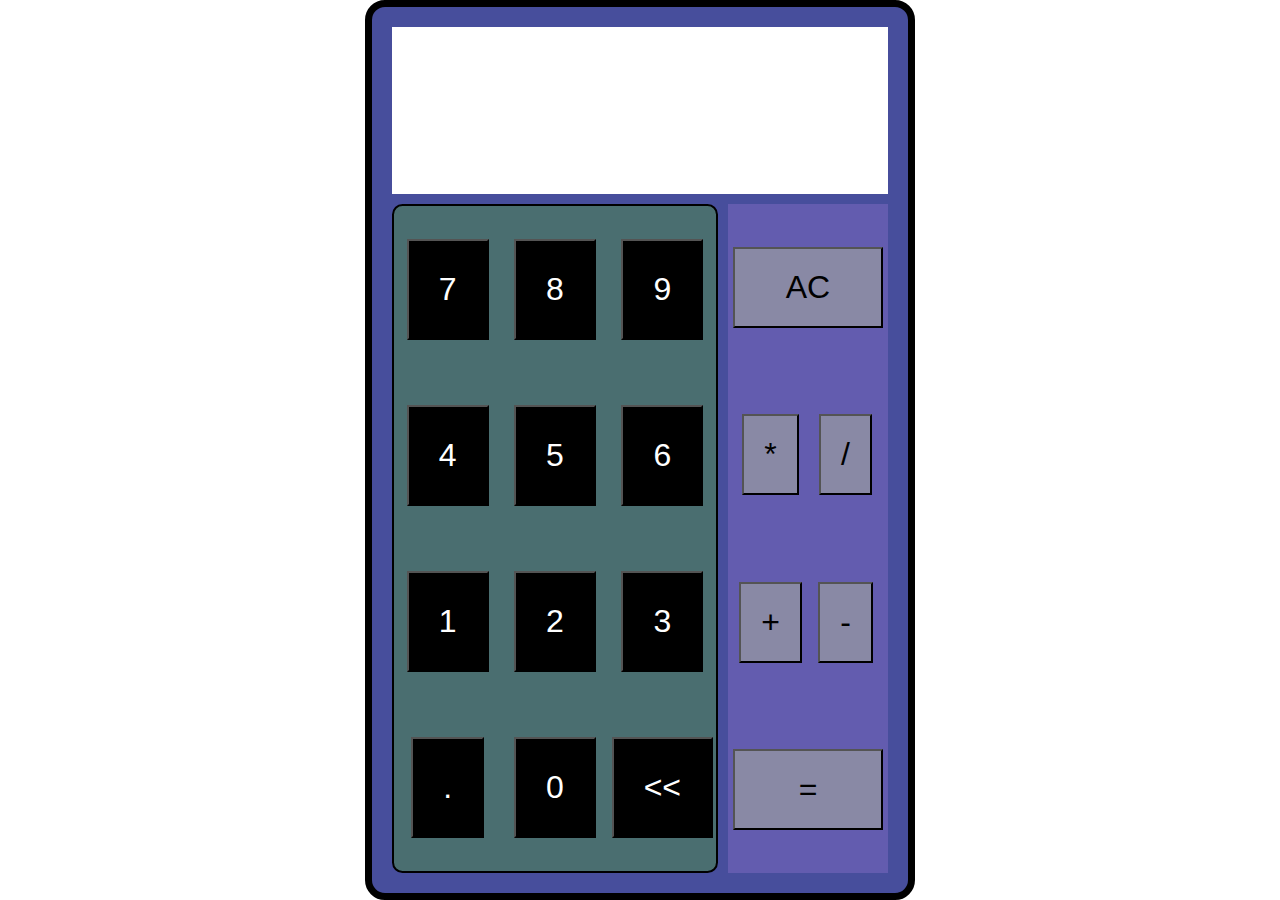
<file: CalculatorApp/index.html>
<!DOCTYPE html>
<html lang="en">
  <head>
    <meta charset="UTF-8" />
    <meta name="viewport" content="width=device-width, initial-scale=1.0" />
    <link rel="stylesheet" href="style.css" />
    <title>Document</title>
  </head>
  <body>
    <div class="main-container">
      <div class="display"><div class="display-content"></div></div>
      <div class="numbers">
        <button id="num7" class="num">7</button>
        <button id="num8" class="num">8</button>
        <button id="num9" class="num">9</button>
        <button id="num4" class="num">4</button>
        <button id="num5" class="num">5</button>
        <button id="num6" class="num">6</button>
        <button id="num1" class="num">1</button>
        <button id="num2" class="num">2</button>
        <button id="num3" class="num">3</button>
        <button id="point" class="num">.</button>
        <button id="num0" class="num">0</button>
        <button id="delete" class="num">&lt;&lt;</button>
      </div>
      <div class="operators">
        <button id="clear" class="op">AC</button>
        <button id="multiply" class="op">*</button>
        <button id="divide" class="op">/</button>
        <button id="sum" class="op">+</button>
        <button id="subtract" class="op">-</button>
        <button id="result" class="op">=</button>
      </div>
    </div>

    <script src="script.js"></script>
  </body>
</html>
</file>
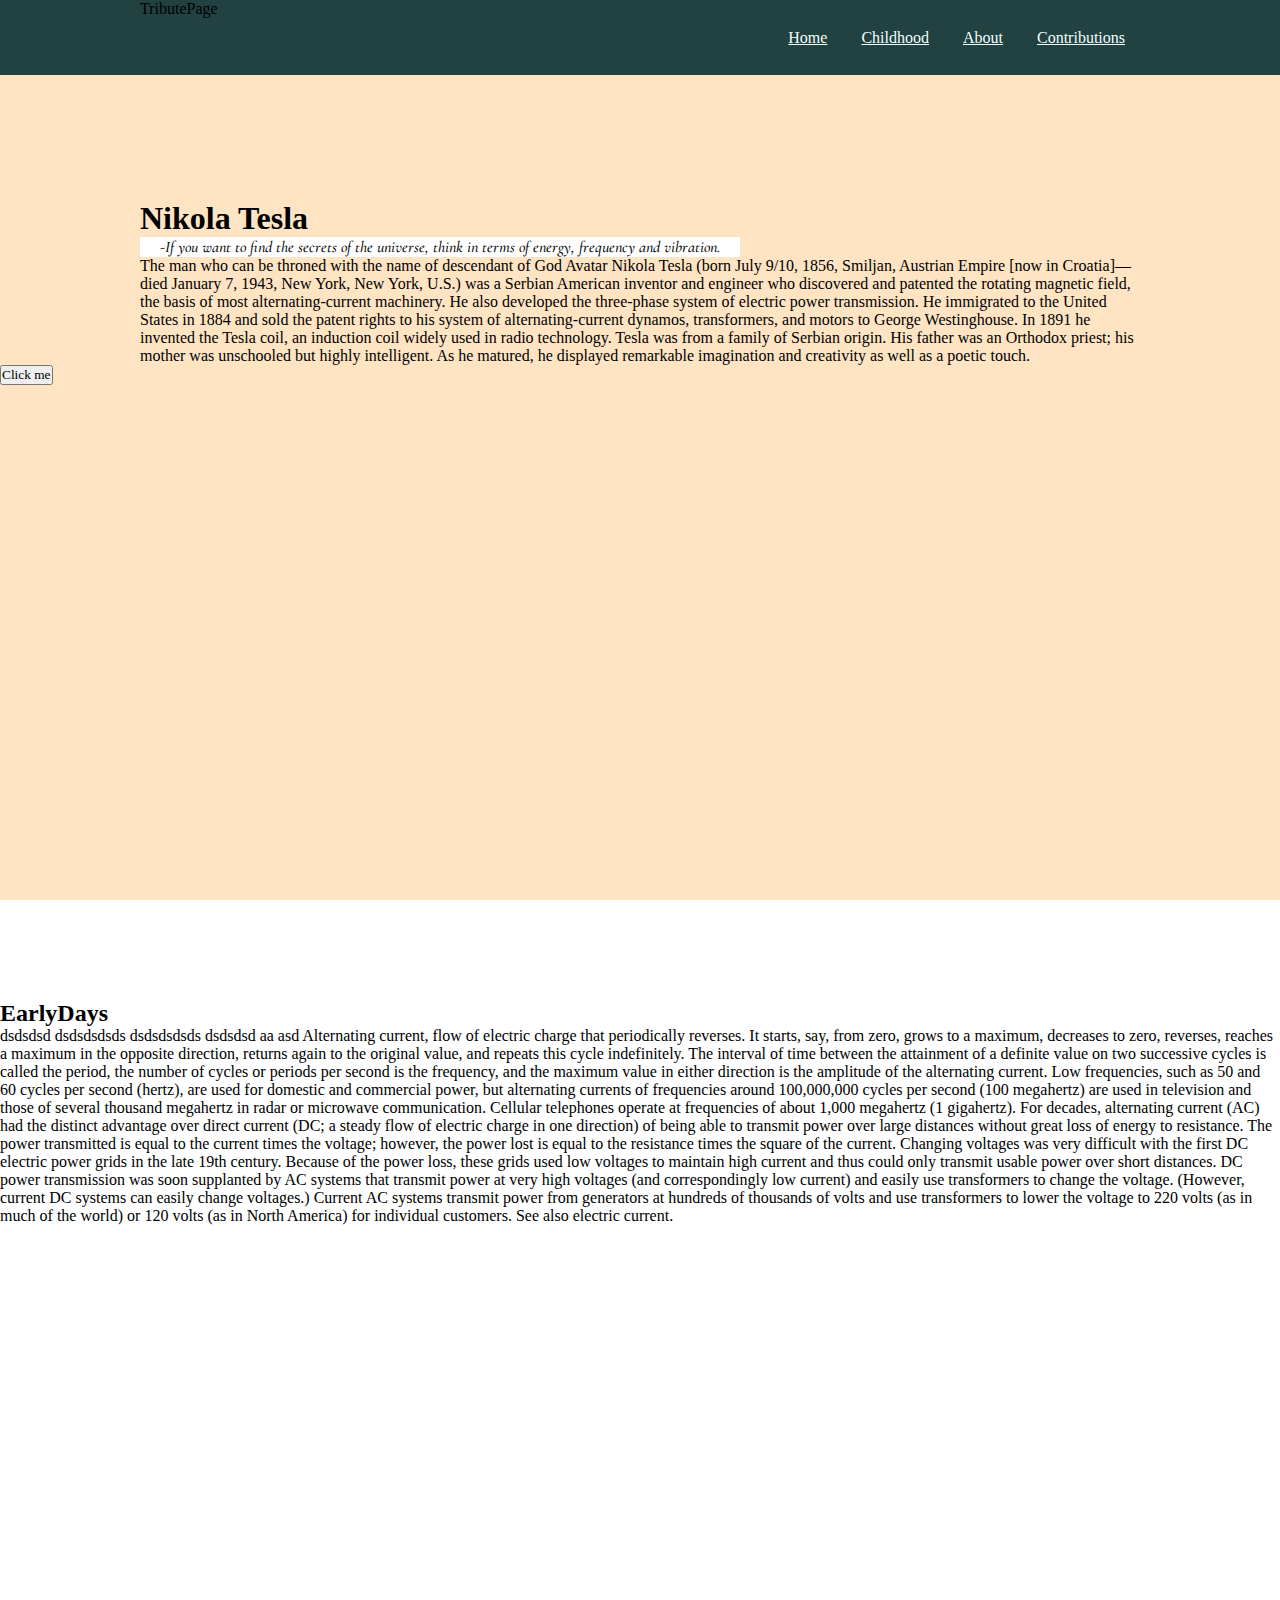
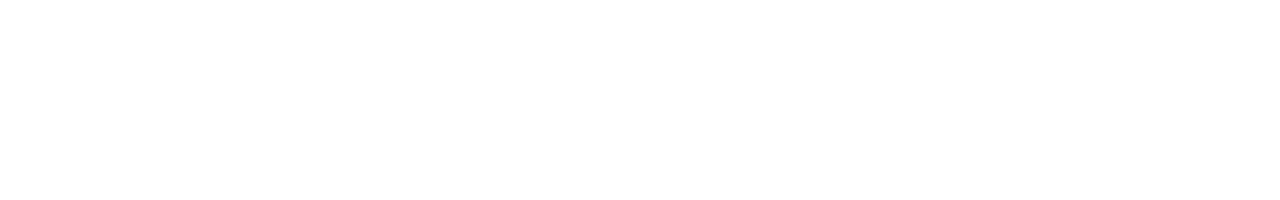
<file: TributePge/index.html>
<!DOCTYPE html>
<html lang="en">
  <head>
    <meta charset="UTF-8" />
    <meta name="viewport" content="width=device-width, initial-scale=1.0" />
    <title>Document</title>
    <link rel="stylesheet" href="./styles.css" />
  </head>
  <body>
    <div class="main-container home" id="homeSection">
      <header>
        <div class="container">
          <div class="logo">TributePage</div>
          <nav>
            <ul>
              <li><a href="#homeSection">Home </a></li>
              <li><a href="#childhood">Childhood </a></li>
              <li><a href="#about">About </a></li>

              <li><a href="#contributionSection">Contributions </a></li>
            </ul>
          </nav>
        </div>
      </header>

      <div class="container">
        <h1>Nikola Tesla</h1>
        <br />
        <span
          >-If you want to find the secrets of the universe, think in terms of
          energy, frequency and vibration.</span
        >
        <p>
          The man who can be throned with the name of descendant of God Avatar
          Nikola Tesla (born July 9/10, 1856, Smiljan, Austrian Empire [now in
          Croatia]—died January 7, 1943, New York, New York, U.S.) was a Serbian
          American inventor and engineer who discovered and patented the
          rotating magnetic field, the basis of most alternating-current
          machinery. He also developed the three-phase system of electric power
          transmission. He immigrated to the United States in 1884 and sold the
          patent rights to his system of alternating-current dynamos,
          transformers, and motors to George Westinghouse. In 1891 he invented
          the Tesla coil, an induction coil widely used in radio technology.
          Tesla was from a family of Serbian origin. His father was an Orthodox
          priest; his mother was unschooled but highly intelligent. As he
          matured, he displayed remarkable imagination and creativity as well as
          a poetic touch.
        </p>
      </div>
      <button>Click me</button>
    </div>

    <section class="childhood-section" id="childhood">
      <div class="childhood-content">
        <h2>EarlyDays</h2>
        dsdsdsd dsdsdsdsds dsdsdsdsds dsdsdsd aa asd Alternating current, flow
        of electric charge that periodically reverses. It starts, say, from
        zero, grows to a maximum, decreases to zero, reverses, reaches a maximum
        in the opposite direction, returns again to the original value, and
        repeats this cycle indefinitely. The interval of time between the
        attainment of a definite value on two successive cycles is called the
        period, the number of cycles or periods per second is the frequency, and
        the maximum value in either direction is the amplitude of the
        alternating current. Low frequencies, such as 50 and 60 cycles per
        second (hertz), are used for domestic and commercial power, but
        alternating currents of frequencies around 100,000,000 cycles per second
        (100 megahertz) are used in television and those of several thousand
        megahertz in radar or microwave communication. Cellular telephones
        operate at frequencies of about 1,000 megahertz (1 gigahertz). For
        decades, alternating current (AC) had the distinct advantage over direct
        current (DC; a steady flow of electric charge in one direction) of being
        able to transmit power over large distances without great loss of energy
        to resistance. The power transmitted is equal to the current times the
        voltage; however, the power lost is equal to the resistance times the
        square of the current. Changing voltages was very difficult with the
        first DC electric power grids in the late 19th century. Because of the
        power loss, these grids used low voltages to maintain high current and
        thus could only transmit usable power over short distances. DC power
        transmission was soon supplanted by AC systems that transmit power at
        very high voltages (and correspondingly low current) and easily use
        transformers to change the voltage. (However, current DC systems can
        easily change voltages.) Current AC systems transmit power from
        generators at hundreds of thousands of volts and use transformers to
        lower the voltage to 220 volts (as in much of the world) or 120 volts
        (as in North America) for individual customers. See also electric
        current.
      </div>
    </section>

    <!-- <div id="chpt" style="margin-top: 500px">CHPT</div> -->
  </body>
</html>
</file>
<file: CalculatorApp/style.css>
body {
  background-color: white;
  color: white;
  display: flex;
  justify-content: center;
  align-items: center;
  height: 100vh;
  margin: 0;
}

.main-container {
  display: grid;
  background-color: rgb(71, 78, 156);
  border: 7px solid black;
  border-radius: 20px;
  height: 900px;
  width: 550px;
  grid-template-rows: 1fr 4fr;
  grid-template-columns: 3fr 1fr;
  padding: 20px;
  box-sizing: border-box;
  grid-gap: 10px;
}

.display {
  position: relative;
  grid-column: 1/3;
  background-color: white;
  color: black;
}

.display-content {
  position: absolute;
  bottom: 10px;
  right: 10px;
  font-size: 7ch;
  padding: 0px 20px;
  word-wrap: break-word;
  white-space: normal;
  overflow-wrap: break-word;
  width: 100%;
  box-sizing: border-box;
  height: 95%;
  overflow: auto;
}

.numbers {
  display: grid;
  grid-template-rows: 1fr 1fr 1fr 1fr;
  grid-template-columns: 1fr 1fr 1fr;
  justify-items: center;
  align-items: center;
  border: 2px solid black;
  border-radius: 1cap;
  background-color: rgb(74, 110, 112);
}

button.num {
  background-color: black;
  color: white;
  font-size: xx-large;
  padding: 30px;
}

.operators {
  display: grid;
  grid-template-rows: 1fr 1fr 1fr 1fr;
  grid-template-columns: 1fr 1fr;
  align-items: center;
  justify-items: center;
  background-color: rgb(99, 92, 175);
  padding: 0px 5px;
}

.op {
  font-size: xx-large;
  padding: 20px;
  background-color: rgb(137, 137, 165);
}

#clear {
  grid-column: 1/3;
  width: 150px;
}

#result {
  grid-column: 1/3;
  width: 150px;
}

button:hover {
  transition: 0.5s ease all;
  transform: translateY(-5px);
}
</file>
<file: TributePge/styles.css>
@import url("https://fonts.googleapis.com/css2?family=Cormorant+Garamond:ital,wght@0,300;0,400;0,500;0,600;0,700;1,300;1,400;1,500;1,600;1,700&display=swap");

button,
body {
  font-family: cursive;
}

* {
  margin: 0;
  padding: 0;
  box-sizing: border-box;
}

.main-container {
  width: 100%;
}

.container {
  width: 1000px;
  margin: auto;
}

header {
  width: 100%;
  background-color: rgb(34, 65, 65);

  position: fixed;
  z-index: 2;
}

header .container {
  display: flex;
  justify-content: space-between;
}

header nav ul {
  list-style-type: none;
}

header nav ul li {
  display: inline-block;
}

header nav ul li a {
  display: inline-block;
  height: 75px;
  line-height: 75px;
  padding: 0 15px;
  color: azure;
  transition: 0.3s;
}

header nav ul li a:hover {
  background-color: red;
}

.home {
  min-height: 100vh;
  width: 100%;
  background-color: bisque;
}

.home h1 {
  margin-top: 200px;
  display: inline-block;
  font-size: xx-large;
  width: 30%;
  font-weight: bolder;
}

.home span {
  background-color: white;
  font-family: "Cormorant Garamond", serif;
  display: inline-block;
  line-height: 3 rem;
  padding: 0px 20px;
  font-weight: 500;
  font-style: italic;
}

.childhood-section {
  background-image: url("./images/childhoodPhoto.jpg");
  width: 100%;
  min-height: 100vh;
  background-size: cover;
  background-attachment: fixed;
}

.childhood-content {
  padding-top: 100px;
}
</file>
